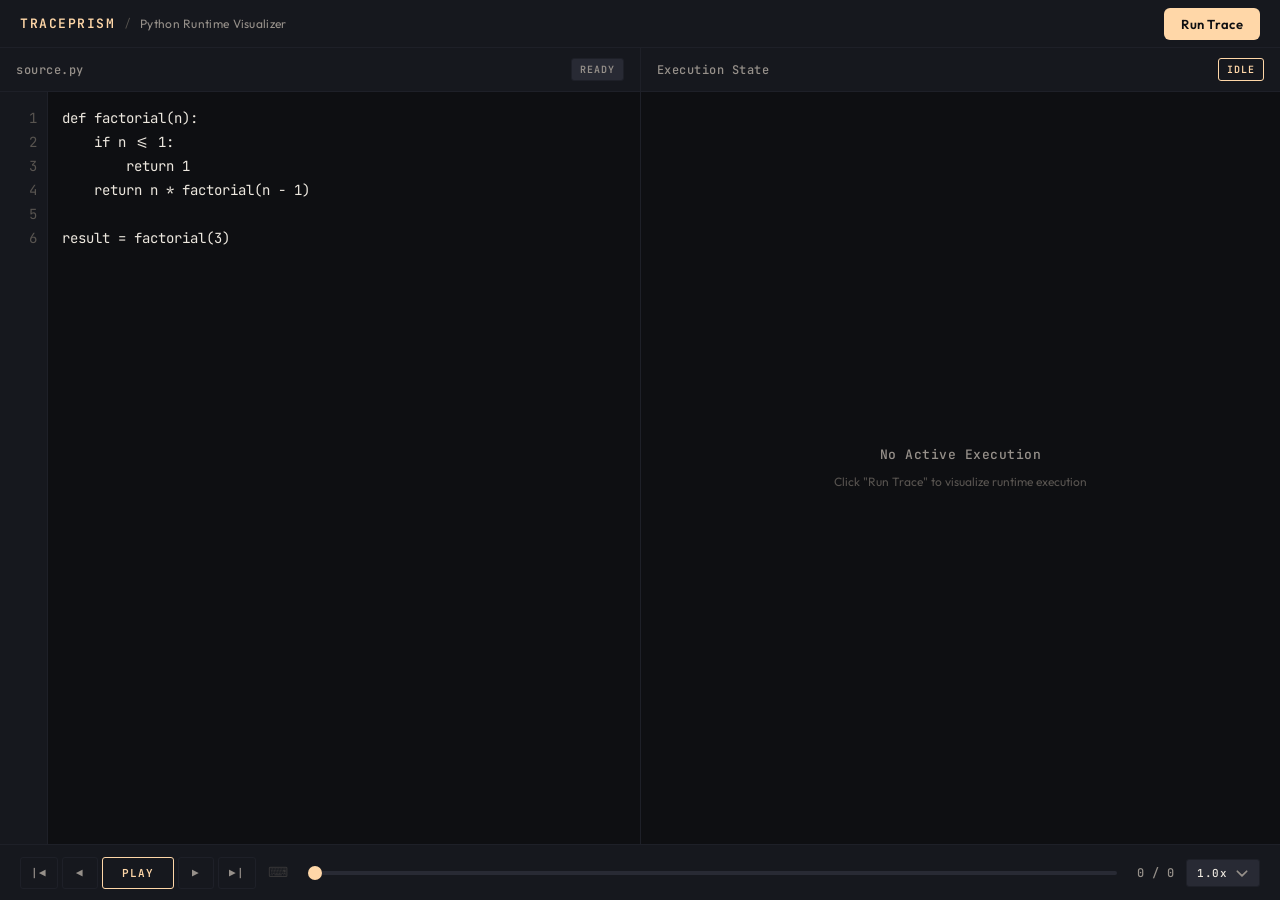
<file: frontend/index.html>
<!DOCTYPE html>
<html lang="en">
<head>
    <meta charset="UTF-8">
    <meta name="viewport" content="width=device-width, initial-scale=1.0">
    <title>TracePrism - Runtime Code Visualizer</title>
    
    <!-- Google Fonts: Outfit (UI) & JetBrains Mono (Code) -->
    <link rel="preconnect" href="https://fonts.googleapis.com">
    <link rel="preconnect" href="https://fonts.gstatic.com" crossorigin>
    <link href="https://fonts.googleapis.com/css2?family=JetBrains+Mono:ital,wght@0,400;0,500;0,600;1,400&family=Outfit:wght@400;500;600;700&display=swap" rel="stylesheet">     <!-- show text using default system font then swap to custom font once it loads -->
    
    <link rel="stylesheet" href="style.css">
</head>

<body>
    <div class="app-layout">
        <header class="topbar">     <!-- Top Command Bar -->
            <div class="brand">
                <span class="brand-name">TRACEPRISM</span>
                <span class="brand-divider">/</span>
                <span class="brand-sub">Python Runtime Visualizer</span>
            </div>
            <div class="topbar-actions">
                <button id="btn-trace" class="btn btn-primary">Run Trace</button>
            </div>
        </header>

        <!-- Main Workspace (Grid: Left Editor, Right Unified Canvas) -->
        <main class="workspace">
            <!-- Left Pane: Code Input & Line Stepper -->
            <section class="editor-pane">
                <div class="pane-header">
                    <span class="pane-title">source.py</span>
                    <span id="step-indicator" class="status-tag">READY</span>
                </div>
                <div class="editor-container">
                    <!-- Line Numbers Gutter -->
                    <div id="line-numbers" class="line-numbers">1</div>
                    <!-- Code Textarea -->
                    <textarea id="code-input" class="code-editor" spellcheck="false">def factorial(n):
    if n <= 1:
        return 1
    return n * factorial(n - 1)

result = factorial(3)</textarea>
                    <!-- Visual Line Highlight Overlay -->
                    <div id="line-highlight" class="line-highlight"></div>
                </div>
            </section>

            <!-- Right Pane: Unified Adaptive Canvas (vars, stack, arrays, trees all render here) -->
            <section class="canvas-pane">
                <div class="pane-header">
                    <span class="pane-title">Execution State</span>
                    <span id="viz-mode" class="status-tag tag-accent">IDLE</span>
                </div>
                <div id="viz-canvas" class="viz-canvas">
                    <div class="canvas-placeholder">
                        <span class="placeholder-title">No Active Execution</span>
                        <span class="placeholder-sub">Click "Run Trace" to visualize runtime execution</span>
                    </div>
                </div>
            </section>
        </main>

        <!-- Bottom Playback Deck -->
        <footer class="playback-deck">
            <!-- <div class="playback-controls">
                <button id="btn-first" class="btn-deck" title="Jump to start (Home)">|◀</button>
                <button id="btn-prev" class="btn-deck" title="Previous step (Left Arrow)">◀</button>
                <button id="btn-play" class="btn-deck btn-deck-primary" title="Play/Pause (Space)">PLAY</button>
                <button id="btn-next" class="btn-deck" title="Next step (Right Arrow)">▶</button>
                <button id="btn-last" class="btn-deck" title="Jump to end (End)">▶|</button>
            </div> -->
            <div class="playback-controls">
                <button id="btn-first" class="btn-deck" title="Jump to start (Home)">|◀</button>
                <button id="btn-prev" class="btn-deck" title="Previous step (Left Arrow)">◀</button>
                <button id="btn-play" class="btn-deck btn-deck-primary" title="Play/Pause (Space)">PLAY</button>
                <button id="btn-next" class="btn-deck" title="Next step (Right Arrow)">▶</button>
                <button id="btn-last" class="btn-deck" title="Jump to end (End)">▶|</button>
                <span class="kbd-hint" title="Ctrl+Enter to trace | Arrow keys to step | Space to play">⌨</span>
            </div>

            <!-- Progress Scrubber -->
            <div class="scrubber-container">
                <input type="range" id="timeline-slider" class="scrubber-track" min="0" max="0" value="0">
            </div>

            <!-- Step Counter & Speed Control -->
            <div class="deck-meta">
                <span id="step-counter" class="step-counter">0 / 0</span>
                <select id="speed-select" class="speed-dropdown">
                    <option value="1200">0.5x</option>
                    <option value="600" selected>1.0x</option>
                    <option value="300">2.0x</option>
                    <option value="100">4.0x</option>
                </select>
            </div>
        </footer>
    </div>

    <script src="app.js"></script>
    <script src="visualizer.js"></script>
    <script src="controls.js"></script>
</body>
</html>
</file>
<file: frontend/style.css>
:root {
    /* Background Palette (Midnight Silk) */
    --bg-app: #0e0f12;                  /* Deep midnight blue-black */
    --bg-pane: #16181e;                 /* Dark silk panel */
    --bg-pane-header: #1e2028;
    --bg-element: #282a34;
    --bg-element-hover: #343744;

    /* Text Palette */
    --text-main: #ede8df;               /* Champagne cream */
    --text-muted: #96908a;
    --text-dim: #585450;

    /* Brand & Accent Colors */
    --accent-lime: #ffd7a8;             /* Soft Peach / Apricot */
    --accent-lime-dim: #e6b88e;         /* Muted Peach for hovers */
    --accent-cyan: #8aa8a0;             /* Muted celadon */
    --accent-coral: #c07a72;            /* Muted clay */

    /* Data Type Colors (readable on both dark and peach backgrounds) */
    --type-int: #c47a20;                /* Rich amber - dark enough for peach bg */
    --type-float: #2888b0;              /* Cerulean blue */
    --type-str: #2e8b47;                /* Emerald green */
    --type-bool: #cc3344;               /* Crimson red */
    --type-list: #4a5aaa;               /* Deep indigo */
    --type-dict: #8844aa;               /* Violet */
    --type-none: #777777;               /* Neutral gray */

    /* Typography */
    --font-ui: 'Outfit', -apple-system, BlinkMacSystemFont, sans-serif;
    --font-code: 'JetBrains Mono', 'Fira Code', monospace;
    --line-height-code: 24px;
    --font-size-code: 14px;

    /* Borders & Radii */
    --border-color: #1e2028;
    --border-strong: #2e3040;
    --radius-sm: 3px;
    --radius-md: 6px;
    --radius-lg: 10px;

    /* Animation Timing */
    --ease-out-soft: cubic-bezier(0.22, 1, 0.36, 1);
    --ease-spring: cubic-bezier(0.16, 1, 0.3, 1);
    --transition-fast: 120ms var(--ease-out-soft);
    --transition-normal: 220ms var(--ease-out-soft);
    --transition-smooth: 380ms var(--ease-spring);
}

/* global reset and base rules */
*, *::before, *::after {
    box-sizing: border-box;
    margin: 0;
    padding: 0;
}

html, body {
    width: 100%;
    height: 100%;
    overflow: hidden;       /* App acts like a desktop software window */
    background-color: var(--bg-app);
    color: var(--text-main);
    font-family: var(--font-ui);
    font-size: 14px;
    line-height: 1.5;
    -webkit-font-smoothing: antialiased;
}

/* master app layout (css grid) */
.app-layout {
    display: grid;
    grid-template-rows: 48px 1fr 56px;      /* Rows: Topbar, Workspace, Playback Deck */
    width: 100vw;
    height: 100vh;
}

/* top command bar */
.topbar {
    display: flex;
    align-items: center;
    justify-content: space-between;
    padding: 0 20px;
    background-color: var(--bg-pane);
    border-bottom: 1px solid var(--border-color);
    z-index: 10;
}

.brand {
    display: flex;
    align-items: center;
    gap: 10px;
}

.brand-name {
    font-family: var(--font-code);
    font-size: 13px;
    font-weight: 600;
    color: var(--accent-lime);
    letter-spacing: 1.5px;
}

.brand-divider {
    color: var(--text-dim);
    font-weight: 300;
}

.brand-sub {
    font-size: 12px;
    font-weight: 400;
    color: var(--text-muted);
    letter-spacing: 0.3px;
}

/* main workspace (2 cols) */
.workspace {
    display: grid;
    grid-template-columns: 1fr 1fr;         /* 50% Editor, 50% Unified Canvas */
    gap: 1px;                               /* 1px gutter acts as border between panes */
    background-color: var(--border-color);  /* gutter color */
    height: 100%;
    overflow: hidden;
}

/* shared pane styling */
.editor-pane,
.canvas-pane {
    display: flex;
    flex-direction: column;
    background-color: var(--bg-app);
    overflow: hidden;
    transition: background-color var(--transition-normal);
}

.pane-header {
    display: flex;
    align-items: center;
    justify-content: space-between;
    padding: 10px 16px;
    background-color: var(--bg-pane);
    border-bottom: 1px solid var(--border-color);
    flex-shrink: 0;
    z-index: 5;
}

.pane-title {
    font-family: var(--font-code);
    font-size: 12px;
    font-weight: 500;
    color: var(--text-muted);
    letter-spacing: 0.5px;
}

.status-tag {
    font-family: var(--font-code);
    font-size: 10px;
    font-weight: 600;
    padding: 3px 8px;
    border-radius: var(--radius-sm);
    background-color: var(--bg-element);
    color: var(--text-muted);
    border: 1px solid var(--border-color);
    letter-spacing: 1px;
}

.status-tag.tag-accent {
    background-color: transparent;
    color: var(--accent-lime);
    border-color: var(--accent-lime);
}

/* code editor and line highlighting */
.editor-container {
    position: relative;
    display: flex;
    flex: 1;
    height: 100%;
    overflow: hidden;
    background-color: var(--bg-app);
}

.line-numbers {
    width: 48px;
    padding: 14px 10px 14px 0;
    background-color: var(--bg-pane);
    color: var(--text-dim);
    font-family: var(--font-code);
    font-size: var(--font-size-code);
    line-height: var(--line-height-code);
    text-align: right;
    user-select: none;
    border-right: 1px solid var(--border-color);
    overflow: hidden;
}

.code-editor {
    flex: 1;
    padding: 14px;
    background: transparent;
    border: none;
    outline: none;
    resize: none;
    color: var(--text-main);
    font-family: var(--font-code);
    font-size: var(--font-size-code);
    line-height: var(--line-height-code);
    white-space: pre;
    overflow: auto;
    z-index: 2;
}

/* Gliding Active Line Highlight (Combined Solid Ruler & Left Gutter Bracket) */
.line-highlight {
    position: absolute;
    left: 48px;             /* Aligns perfectly past the 48px line numbers gutter */
    right: 0;
    top: 14px;              /* Starts at line 1 */
    height: var(--line-height-code);
    background-color: var(--bg-element); /* Solid warm-indigo-gray runway (Concept 1) */
    border-left: 4px solid var(--accent-lime); /* Thick, solid Soft Peach left bracket (Concept 3) */
    pointer-events: none;   /* Allows clicking/selecting text through the highlight */
    transition: top var(--transition-fast);
    z-index: 1;             /* Sits behind text (z-index: 2) but above background */
    display: none;          /* Controlled by JS */
}

/* unified execution canvas */
.viz-canvas {
    position: relative;
    flex: 1;
    overflow-y: auto;
    padding: 20px;
    background-color: transparent; /* inherits from parent pane background */
}

/* Active trace state: entire canvas pane shifts to Soft Peach background */
.canvas-pane.canvas-active {
    background-color: var(--accent-lime);
}

/* Adjust colors inside active light-peach canvas so contrast is perfect */
.canvas-pane.canvas-active .viz-section-label {
    color: var(--bg-pane-header); /* dark grey label for clear readability on light background */
}

.canvas-pane.canvas-active .placeholder-title {
    color: var(--bg-pane);
}

.canvas-pane.canvas-active .placeholder-sub {
    color: var(--border-strong);
}

.canvas-placeholder {
    display: flex;
    flex-direction: column;
    align-items: center;
    justify-content: center;
    height: 100%;
    gap: 8px;
    text-align: center;
}

.placeholder-title {
    font-family: var(--font-code);
    font-size: 13px;
    font-weight: 500;
    color: var(--text-muted);
    letter-spacing: 0.5px;
}

.placeholder-sub {
    font-size: 12px;
    color: var(--text-dim);
    max-width: 320px;
}

/* canvas renderers (variable chips, stack frames, etc all live inside #viz-canvas) */
.viz-section {
    margin-bottom: 24px;
}

.viz-section:last-child {
    margin-bottom: 0;
}

.viz-section-label {
    font-family: var(--font-code);
    font-size: 10px;
    font-weight: 600;
    color: var(--text-dim);
    text-transform: uppercase;
    letter-spacing: 1.5px;
    margin-bottom: 10px;
    padding-left: 2px;
    transition: color var(--transition-normal);
}

/* variable chips (replaces var-card) */
.var-chips {
    display: grid;
    grid-template-columns: repeat(auto-fill, minmax(160px, 1fr));
    gap: 8px;
}

.var-chip {
    display: flex;
    flex-direction: column;
    background-color: var(--bg-pane);
    border: 1px solid var(--border-color);
    border-radius: var(--radius-md);
    padding: 10px 12px;
    font-family: var(--font-code);
    transition: border-color var(--transition-normal), background-color var(--transition-normal);
}

.var-chip-head {
    display: flex;
    justify-content: space-between;
    align-items: baseline;
    margin-bottom: 4px;
    gap: 8px;
}

.var-chip-name {
    font-weight: 600;
    color: var(--text-main);
    font-size: 13px;
}

.var-chip-type {
    font-size: 9px;
    text-transform: uppercase;
    letter-spacing: 1px;
    color: var(--text-dim);
}

.var-chip-value {
    font-size: 14px;
    font-weight: 500;
    word-break: break-all;
}

/* Type Specific Text Colors */
.var-chip[data-type="int"] .var-chip-value,
.var-chip[data-type="int"] .var-chip-type { color: var(--type-int); }

.var-chip[data-type="float"] .var-chip-value,
.var-chip[data-type="float"] .var-chip-type { color: var(--type-float); }

.var-chip[data-type="str"] .var-chip-value,
.var-chip[data-type="str"] .var-chip-type { color: var(--type-str); }

.var-chip[data-type="bool"] .var-chip-value,
.var-chip[data-type="bool"] .var-chip-type { color: var(--type-bool); }

.var-chip[data-type="list"] .var-chip-value,
.var-chip[data-type="list"] .var-chip-type { color: var(--type-list); }

.var-chip[data-type="dict"] .var-chip-value,
.var-chip[data-type="dict"] .var-chip-type { color: var(--type-dict); }

.var-chip[data-type="NoneType"] .var-chip-value { color: var(--type-none); }

/* Changed Variable Glow Keyframe Animation (Soft Peach Flash) */
@keyframes chipFlash {
    0% {
        border-color: var(--accent-lime);
        background-color: rgba(255, 215, 168, 0.15); /* Translucent Soft Peach */
    }
    100% {
        border-color: var(--border-color);
        background-color: var(--bg-pane);
    }
}

.var-chip.chip-changed {
    animation: chipFlash 700ms var(--ease-out-soft);
}

/* program output section (print statements) */
.output-block {
    background-color: var(--bg-pane);
    border: 1px solid var(--border-color);
    border-radius: var(--radius-md);
    padding: 12px 14px;
    font-family: var(--font-code);
    font-size: 13px;
    color: var(--text-main);
    overflow-x: auto;
}

.output-block pre {
    margin: 0;
    white-space: pre-wrap;      /* wrap long lines */
    word-break: break-word;
}

/* call stack frames (also inside unified canvas) */
.stack-frames {
    display: flex;
    flex-direction: column-reverse;         /* New frames appear on top visually */
    gap: 6px;
}

.stack-frame {
    display: flex;
    align-items: center;
    justify-content: space-between;
    padding: 10px 14px;
    background-color: var(--bg-pane);
    border: 1px solid var(--border-color);
    border-radius: var(--radius-md);
    font-family: var(--font-code);
    font-size: 13px;
}

/* Only genuinely new stack frames get the push animation */
.stack-frame.frame-new {
    animation: framePush 320ms var(--ease-spring) forwards;
}

.stack-frame.active-frame {
    border-color: var(--accent-cyan);
    background-color: var(--bg-element);  /* Solid dark gray background to maintain high readability */
}

.frame-func {
    font-weight: 600;
    color: var(--text-main);
}

.frame-func .frame-arrow {
    color: var(--accent-cyan);
    margin-right: 6px;
}

.frame-line {
    font-size: 11px;
    color: var(--text-muted);
    font-weight: 400;
}

@keyframes framePush {
    from {
        opacity: 0;
        transform: translateY(10px) scale(0.98);
    }
    to {
        opacity: 1;
        transform: translateY(0) scale(1);
    }
}

@keyframes framePop {
    from {
        opacity: 1;
        transform: translateY(0) scale(1);
    }
    to {
        opacity: 0;
        transform: translateY(-10px) scale(0.98);
    }
}

.stack-frame.popping {
    animation: framePop 240ms var(--ease-out-soft) forwards;
}

/* playback deck */
.playback-deck {
    display: flex;
    align-items: center;
    gap: 20px;
    padding: 0 20px;
    background-color: var(--bg-pane);
    border-top: 1px solid var(--border-color);
    z-index: 10;
}

.playback-controls {
    display: flex;
    align-items: center;
    gap: 4px;
}

/* Keyboard shortcut hint */
.kbd-hint {
    font-size: 14px;
    color: var(--text-dim);
    cursor: help;
    margin-left: 8px;
    opacity: 0.5;
    transition: opacity var(--transition-fast);
}

.kbd-hint:hover {
    opacity: 1;
    color: var(--text-muted);
}

/* Button Base Styles */
.btn {
    display: inline-flex;
    align-items: center;
    justify-content: center;
    padding: 7px 16px;
    font-family: var(--font-ui);
    font-size: 13px;
    font-weight: 600;
    border-radius: var(--radius-md);
    border: 1px solid transparent;
    cursor: pointer;
    user-select: none;
    transition: background-color var(--transition-fast), border-color var(--transition-fast), color var(--transition-fast);
}

.btn:active {
    transform: translateY(1px);
}

.btn-primary {
    background-color: var(--accent-lime);
    color: var(--bg-app);
    letter-spacing: 0.3px;
}

.btn-primary:hover {
    background-color: var(--accent-lime-dim);
}

/* Playback Deck Buttons */
.btn-deck {
    display: inline-flex;
    align-items: center;
    justify-content: center;
    min-width: 36px;
    height: 32px;
    padding: 0 10px;
    font-family: var(--font-code);
    font-size: 11px;
    font-weight: 500;
    letter-spacing: 1px;
    background-color: transparent;
    color: var(--text-muted);
    border: 1px solid var(--border-color);
    border-radius: var(--radius-sm);
    cursor: pointer;
    transition: color var(--transition-fast), border-color var(--transition-fast), background-color var(--transition-fast);
}

.btn-deck:hover {
    color: var(--text-main);
    border-color: var(--border-strong);
    background-color: var(--bg-element);
}

.btn-deck-primary {
    color: var(--accent-lime);
    border-color: var(--accent-lime);
    font-weight: 600;
    min-width: 72px;
}

.btn-deck-primary:hover {
    background-color: var(--accent-lime);
    color: var(--bg-app);
}

/* Timeline Scrubber Slider */
.scrubber-container {
    flex: 1;
    display: flex;
    align-items: center;
}

.scrubber-track {
    width: 100%;
    height: 4px;
    -webkit-appearance: none;
    appearance: none;
    background: var(--bg-element);
    border-radius: 2px;
    outline: none;
    cursor: pointer;
}

.scrubber-track::-webkit-slider-thumb {
    -webkit-appearance: none;
    appearance: none;
    width: 14px;
    height: 14px;
    border-radius: 50%;
    background: var(--accent-lime);
    cursor: pointer;
    transition: transform var(--transition-fast);
}

.scrubber-track::-webkit-slider-thumb:hover {
    transform: scale(1.3);
}

.scrubber-track::-moz-range-thumb {
    width: 14px;
    height: 14px;
    border-radius: 50%;
    background: var(--accent-lime);
    border: none;
    cursor: pointer;
}

/* Deck Meta (step counter and speed dropdown) */
.deck-meta {
    display: flex;
    align-items: center;
    gap: 12px;
}

.step-counter {
    font-family: var(--font-code);
    font-size: 12px;
    color: var(--text-muted);
    font-weight: 500;
    letter-spacing: 0.5px;
}

/* Speed Dropdown with Dynamic Arrow Flip (Bolder Chevron & Windows Fix) */
.speed-dropdown {
    -webkit-appearance: none;
    -moz-appearance: none;
    appearance: none;                   /* Removes default OS arrow */
    background-color: var(--bg-element);
    border: 1px solid var(--border-color);
    color: var(--text-main);
    font-family: var(--font-code);
    font-size: 11px;
    font-weight: 500;
    padding: 6px 32px 6px 10px;        /* 32px right padding leaves space for larger chevron */
    border-radius: var(--radius-sm);
    outline: none;
    cursor: pointer;
    letter-spacing: 0.5px;
    
    /* Bolder, Wider Downward Chevron (⌄) in palette stone color */
    background-image: url("data:image/svg+xml,%3Csvg xmlns='http://www.w3.org/2000/svg' width='14' height='14' viewBox='0 0 24 24' fill='none' stroke='%2396908a' stroke-width='3' stroke-linecap='round' stroke-linejoin='round'%3E%3Cpolyline points='4 9 12 17 20 9'%3E%3C/polyline%3E%3C/svg%3E");
    background-repeat: no-repeat;
    background-position: right 10px center;
    transition: border-color var(--transition-fast), background-color var(--transition-fast);
}

/* Windows / Edge specific override to prevent double-arrow visual bug */
.speed-dropdown::-ms-expand {
    display: none;                      /* Hides default Windows arrow completely */
}

.speed-dropdown:hover {
    border-color: var(--border-strong);
    background-color: var(--bg-element-hover);
}

/* On Click / Focus: Bolder, Wider Upward Chevron (^) in Soft Peach */
.speed-dropdown:focus {
    border-color: var(--accent-lime);
    background-image: url("data:image/svg+xml,%3Csvg xmlns='http://www.w3.org/2000/svg' width='14' height='14' viewBox='0 0 24 24' fill='none' stroke='%23ffd7a8' stroke-width='3' stroke-linecap='round' stroke-linejoin='round'%3E%3Cpolyline points='20 15 12 7 4 15'%3E%3C/polyline%3E%3C/svg%3E");
}

/* custom scrollbar (webkit) */
.viz-canvas::-webkit-scrollbar,
.code-editor::-webkit-scrollbar {
    width: 10px;
    height: 10px;
}

.viz-canvas::-webkit-scrollbar-track,
.code-editor::-webkit-scrollbar-track {
    background: transparent;
}

.viz-canvas::-webkit-scrollbar-thumb,
.code-editor::-webkit-scrollbar-thumb {
    background: var(--bg-element);
    border-radius: 5px;
}

.viz-canvas::-webkit-scrollbar-thumb:hover,
.code-editor::-webkit-scrollbar-thumb:hover {
    background: var(--bg-element-hover);
}

/* responsive media queries */
@media (max-width: 900px) {
    body {
        overflow: auto;         /* Allow scrolling on smaller vertical viewports */
    }

    .app-layout {
        height: auto;
        min-height: 100vh;
        grid-template-rows: auto auto auto;
    }

    .workspace {
        grid-template-columns: 1fr; /* Stack panes into a single column */
        grid-template-rows: auto auto;
        height: auto;
    }

    .editor-container {
        min-height: 280px;
    }

    .viz-canvas {
        min-height: 400px;
    }

    .playback-deck {
        position: sticky;
        bottom: 0;
        flex-wrap: wrap;
        padding: 10px 16px;
        gap: 12px;
    }

    .scrubber-container {
        order: 3;
        width: 100%;
        flex: 1 1 100%;
    }
}
</file>
